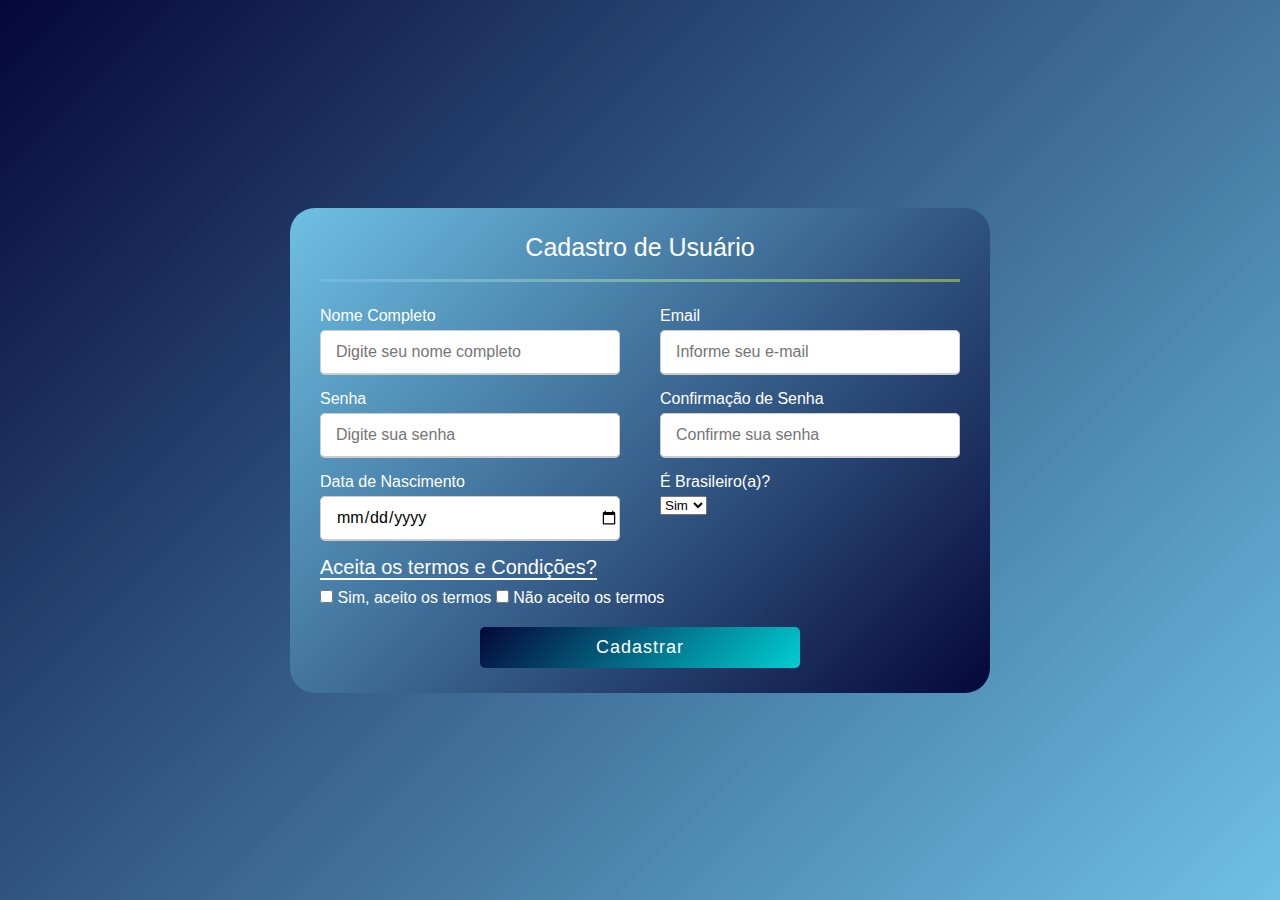
<file: Qt01/index.html>
<!DOCTYPE html>
<html lang="en">
  <head>
    <meta charset="UTF-8" />
    <meta http-equiv="X-UA-Compatible" content="IE=edge" />
    <meta name="viewport" content="width=device-width, initial-scale=1.0" />
    <title>Formulário de Cadastro</title>
    <link rel="stylesheet" href="style.css" />
  </head>
  <body>
    <div class="container">
      <div class="heading">Cadastro de Usuário</div>
      <form action="#">
        <div class="card-details">
          <div class="card-box">
            <span class="details">Nome Completo</span>
            <input
              type="text"
              placeholder="Digite seu nome completo"
              required
            />
          </div>
          <div class="card-box">
            <span class="details">Email</span>
            <input type="email" placeholder="Informe seu e-mail" required />
          </div>
          <div class="card-box">
            <span class="details">Senha</span>
            <input type="password" placeholder="Digite sua senha" required />
          </div>
          <div class="card-box">
            <span class="details">Confirmação de Senha</span>
            <input type="password" placeholder="Confirme sua senha" required />
          </div>
          <div class="card-box">
            <span class="details">Data de Nascimento</span>
            <input
              type="date"
              placeholder="Informe sua data de nascimento"
              required
            />
          </div>
          <div class="card-box">
            <span class="details">É Brasileiro(a)?</span>
            <select name="nationality" id="nationality" required>
              <option value="Y">Sim</option>
              <option value="N">Não</option>
            </select>
          </div>
        </div>
        <div class="circal-form">
          <span class="circal-title">Aceita os termos e Condições?</span>
          <div class="terms-conditions">
            <input
              type="checkbox"
              id="termos"
              name="termos"
              value="Sim"
              required
            />
            <label for="termos">Sim, aceito os termos</label>
            <input type="checkbox" id="termos" name="termos" value="Nao" />
            <label for="termos">Não aceito os termos</label>
          </div>
        </div>
        <div class="button">
          <input type="submit" value="Cadastrar" />
        </div>
      </form>
    </div>
  </body>
</html>
</file>
<file: Qt01/style.css>
* {
  margin: 0;
  padding: 0;
  box-sizing: border-box;
  font-family: "Segoe UI", Tahoma, Geneva, Verdana, sans-serif;
}
body {
  color: #fff;
  display: flex;
  height: 100vh;
  justify-content: center;
  align-items: center;
  background: linear-gradient(135deg, #05073a, #6ec1e4);
  padding: 10px;
}
.container {
  max-width: 700px;
  width: 100%;
  padding: 25px 30px;
  border-radius: 25px;
  background: linear-gradient(135deg, #6ec1e4, #05073a);
}

.container .heading {
  font-size: 25px;
  font-weight: 500;
  position: relative;
  text-align: center;
  padding: 0 0 20px 0;
}

.container .heading::before {
  content: "";
  position: absolute;
  height: 3px;
  left: 0;
  bottom: 0;
  width: 100%;
  background: linear-gradient(135deg, #71b7e6, #9b5b);
}
.container form .card-details {
  margin-top: 25px;
  display: flex;
  flex-wrap: wrap;
  justify-content: space-between;
}

form .card-details .card-box {
  width: calc(100% / 2 - 20px);
  margin-bottom: 15px;
}
.card-details .card-box .details {
  display: block;
  font-weight: 500;
  margin-bottom: 5px;
}

.card-details .card-box input {
  height: 45px;
  width: 100%;
  outline: none;
  border-radius: 5px;
  border: 1px solid #ccc;
  padding-left: 15px;
  font-size: 16px;
  border-bottom-width: 2px;
  transition: all 0.3s ease;
}

.card-details .card-box input:focus,
.card-details .card-box input:valid {
  border-color: #9b59b6;
}

form .circal-form .circal-title {
  font-size: 20px;
  font-weight: 500;
  border-bottom: 2px solid;
}

form .circal-form .terms-conditions {
  margin-top: 10px;
  margin-bottom: 10px;
}

form .button {
  text-align: center;
}

form .button input {
  padding: 10px 0;
  margin-top: 10px;
  height: 100%;
  width: 50%;
  outline: none;
  color: #fff;
  border: none;
  font-size: 18px;
  font-weight: 500;
  border-radius: 5px;
  letter-spacing: 1px;
  background: linear-gradient(135deg, #05073a, #00ced1);
}

form .button input:hover {
  background: linear-gradient(-135deg, #05073a, #00ced1);
}

@media (max-width: 584px) {
  .container {
    max-width: 100%;
  }

  form .card-details .card-box {
    margin-bottom: 15px;
    width: 100%;
  }

  form .circal-form .terms-conditions {
    width: 100%;
  }

  .container form .card-details {
    max-height: 300px;
    overflow: scroll;
  }

  .card-details::_webkit-scrollbar {
    width: 0;
  }
}
</file>
